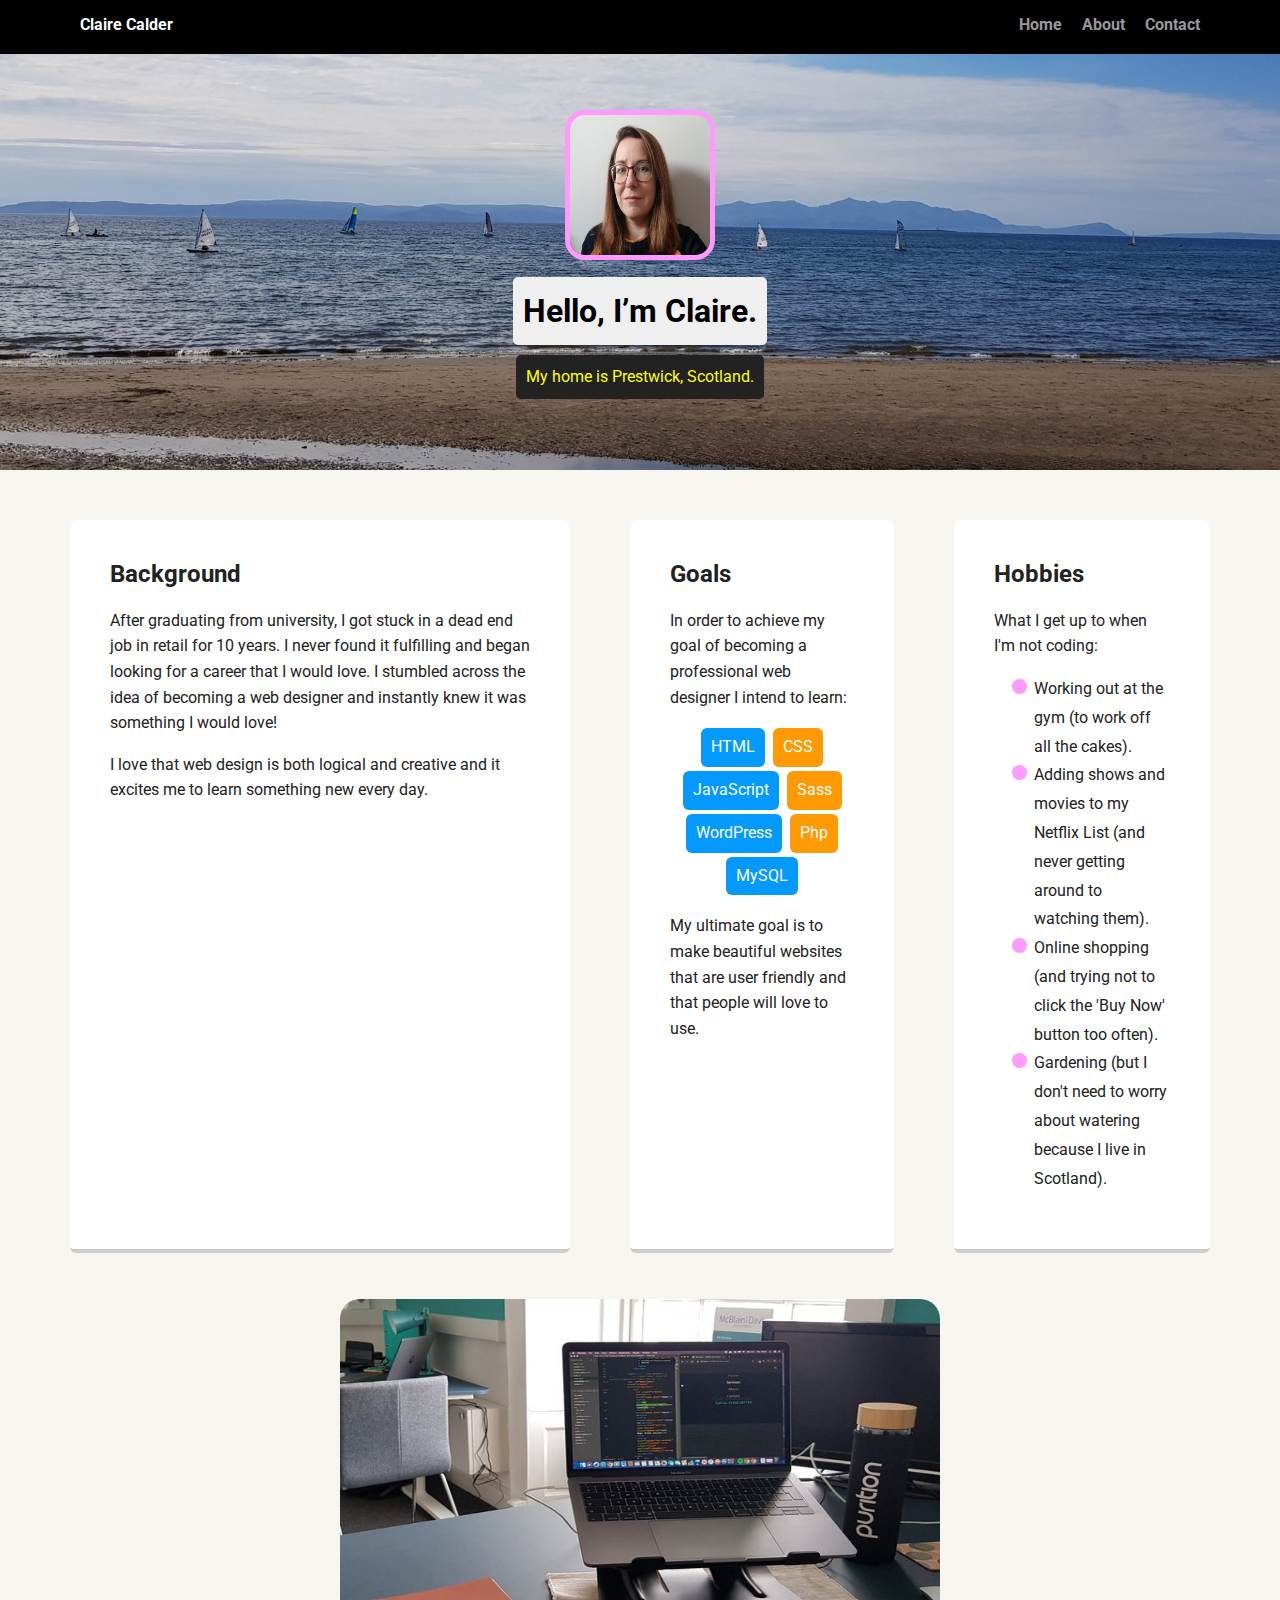
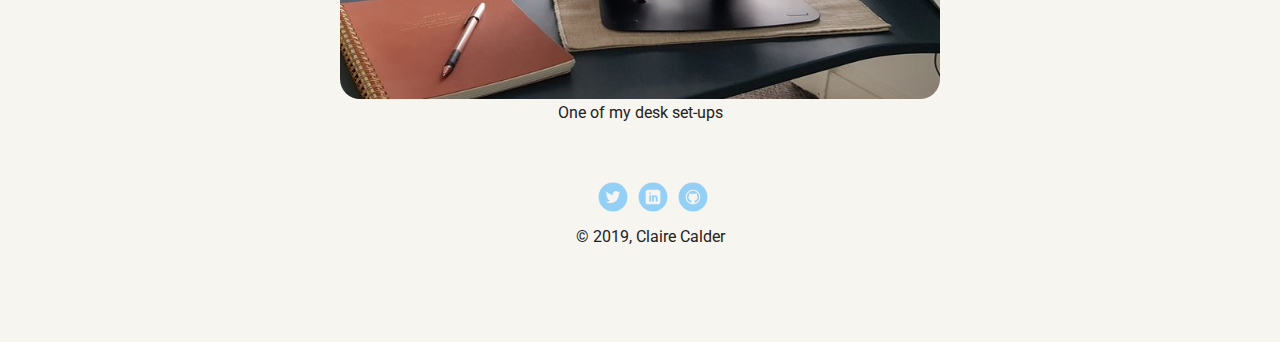
<file: index.html>
<!doctype html>
<html lang="en">
<head>
  <meta charset="utf-8">
  <title>Claire Calder's Profile</title>
  <meta name="viewport" content="width=device-width, initial-scale=1.0">
  <link rel="stylesheet" href="styles.css">
  <link href="https://fonts.googleapis.com/css?family=Muli%7CRoboto:400,300,500,700,900" rel="stylesheet"></head>
  <body>

    <nav class="main-nav">
        <ul class="nav">
          <li class="name">Claire Calder</li>
          <li><a href="index.html">Home</a></li>
          <li><a href="about.html">About</a></li>
          <li><a href="contact.html">Contact</a></li>
        </ul>
      </nav>

    <header>
      <img src="images/profile-img.jpg" alt="Photo of Claire Calder" class="profile-image">
      <h1 class="tag name">Hello, I’m Claire.</h1>
      <p class="tag location">My home is Prestwick, Scotland.</p>
    </header>

    <main class="flex">
      <section class="card">
        <h2>Background</h2>
        <p>After graduating from university, I got stuck in a dead end job in retail for 10 years.  I never found it fulfilling and began looking for a career that I would love.  I stumbled across the idea of becoming a web designer and instantly knew it was something I would love!</p>
        <p>I love that web design is both logical and creative and it excites me to learn something new every day.</p>
      </section> 

      <section class="card">
        <h2>Goals</h2>
        <p>In order to achieve my goal of becoming a professional web designer I intend to learn:</p>
        <ul class="skills">
          <li>HTML</li>
          <li>CSS</li>
          <li>JavaScript</li>
          <li>Sass</li>
          <li>WordPress</li>
          <li>Php</li>
          <li>MySQL</li>
        </ul>
        <p>My ultimate goal is to make beautiful websites that are user friendly and that people will love to use.</p>
      </section> 

      <section class="card">
        <h2>Hobbies</h2>
        <p>What I get up to when I'm not coding:</p>
        <ul class="hobbies">
            <li>Working out at the gym (to work off all the cakes).</li>
            <li>Adding shows and movies to my Netflix List (and never getting around to watching them).</li>
            <li>Online shopping (and trying not to click the 'Buy Now' button too often).</li>
            <li>Gardening (but I don't need to worry about watering because I live in Scotland).</li>
        </ul>
    </section>

    </main>

    <aside>
      <figure>
        <img src="images/desk.jpg" alt="a desk with a laptop, notebook and pen on it" class="desk" title="One of my desk set-ups">
        <figcaption>One of my desk set-ups</figcaption>
      </figure>
    </aside>

    <footer>
      <ul>
        <li><a href="https://twitter.com/ClaireCalder86" target="_blank" class="social twitter">Twitter</a></li>
        <li><a href="https://www.linkedin.com/in/claire-calder-0208b564/" target="_blank" class="social linkedin">LinkedIn</a></li>
        <li><a href="https://github.com/claire-ca" target="_blank" class="social github">Github</a></li>
      </ul>
      <p class="copyright">&copy; 2019, Claire Calder</p>
    </footer>
  </body>
  </html>
</file>
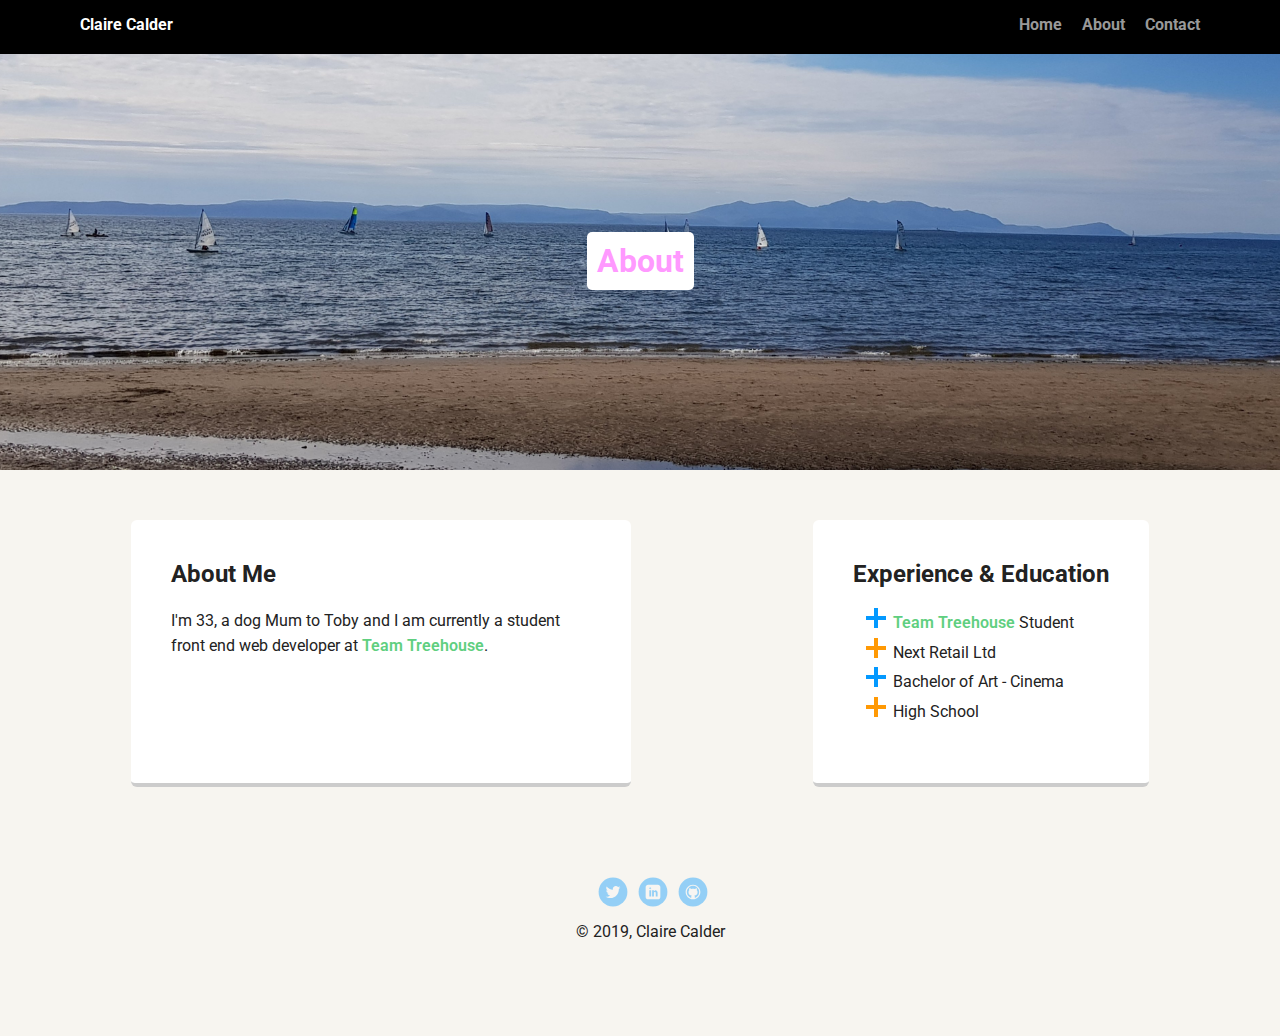
<file: about.html>
<!doctype html>
<html lang="en">
<head>
  <meta charset="utf-8">
  <title>Claire Calder's Profile - About</title>
  <meta name="viewport" content="width=device-width, initial-scale=1.0">
  <link rel="stylesheet" href="styles.css">
  <link href="https://fonts.googleapis.com/css?family=Muli%7CRoboto:400,300,500,700,900" rel="stylesheet"></head>
  <body>

    <nav class="main-nav">
        <ul class="nav">
          <li class="name">Claire Calder</li>
          <li><a href="index.html">Home</a></li>
          <li><a href="about.html">About</a></li>
          <li><a href="contact.html">Contact</a></li>
        </ul>
      </nav>

    <header>
        <h1 class="page-name"><span>About</span></h1>
    </header>

    <main class="flex">
        <section class="card">
            <h2>About Me</h2>
            <p>I'm 33, a dog Mum to Toby and I am currently a student front end web developer at <a href="https://teamtreehouse.com" target="_blank" class="treehouse-link">Team Treehouse</a>.</p>
        </section>
        <section class="card">
            <h2>Experience &amp; Education</h2>
            <ul class="experience">
                <li><a href="https://teamtreehouse.com" target="_blank" class="treehouse-link">Team Treehouse</a> Student</li>
                <li>Next Retail Ltd</li>
                <li>Bachelor of Art - Cinema</li>
                <li>High School</li>
            </ul>
        </section>

    </main>

    <footer>
      <ul>
        <li><a href="https://twitter.com/ClaireCalder86" target="_blank" class="social twitter">Twitter</a></li>
        <li><a href="https://www.linkedin.com/in/claire-calder-0208b564/" target="_blank" class="social linkedin">LinkedIn</a></li>
        <li><a href="https://github.com/claire-ca" target="_blank" class="social github">Github</a></li>
      </ul>
      <p class="copyright">&copy; 2019, Claire Calder</p>
    </footer>
  </body>
  </html>
</file>
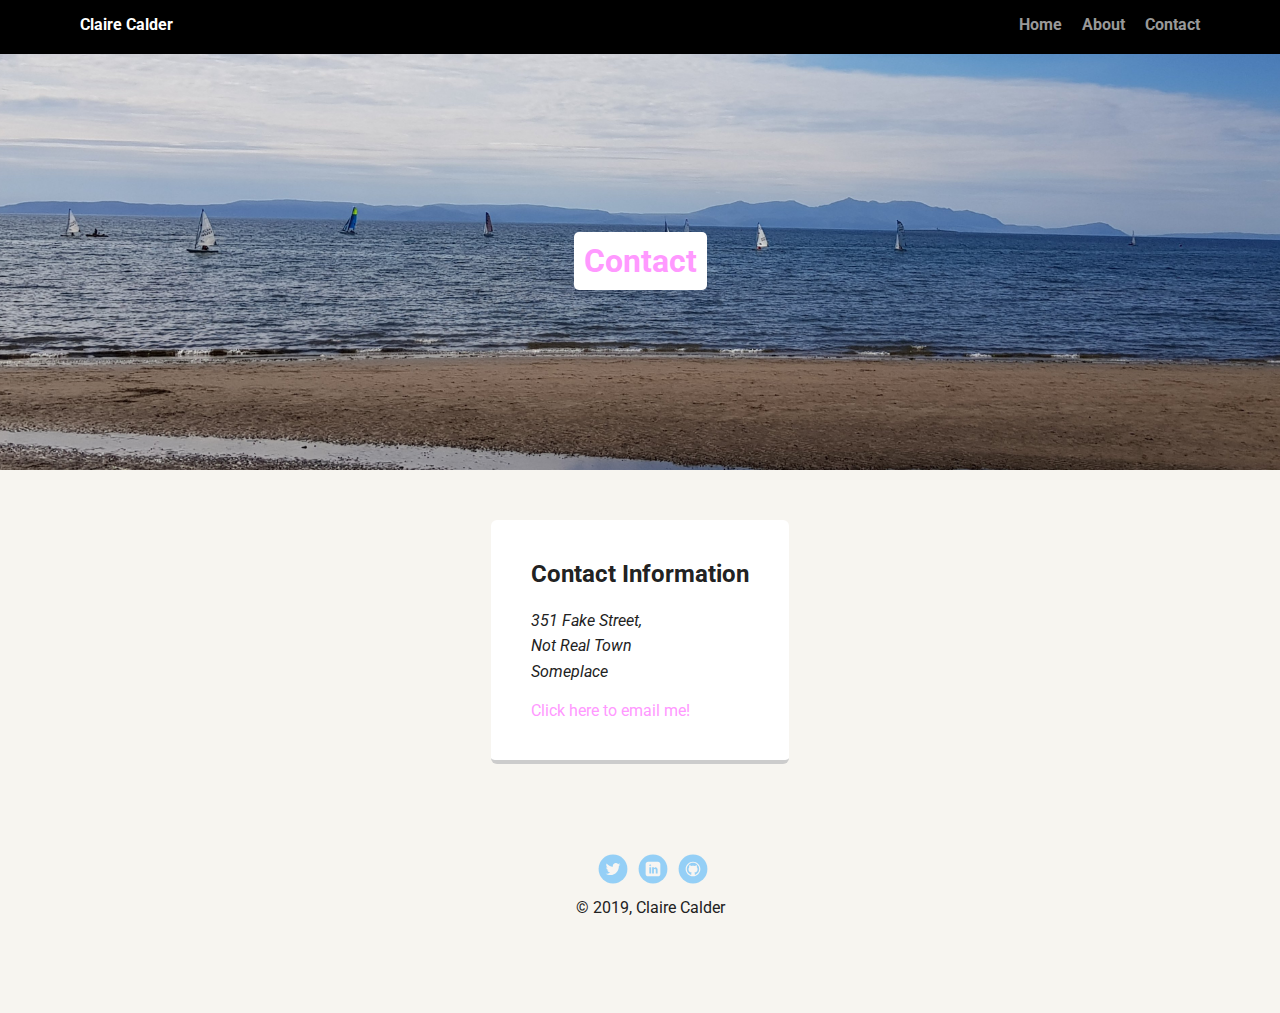
<file: contact.html>
<!doctype html>
<html lang="en">
<head>
  <meta charset="utf-8">
  <title>Claire Calder's Profile - Contact</title>
  <meta name="viewport" content="width=device-width, initial-scale=1.0">
  <link rel="stylesheet" href="styles.css">
  <link href="https://fonts.googleapis.com/css?family=Muli%7CRoboto:400,300,500,700,900" rel="stylesheet"></head>
  <body>

    <nav class="main-nav">
        <ul class="nav">
          <li class="name">Claire Calder</li>
          <li><a href="index.html">Home</a></li>
          <li><a href="about.html">About</a></li>
          <li><a href="contact.html">Contact</a></li>
        </ul>
      </nav>

    <header>
        <h1 class="page-name"><span>Contact</span></h1>
    </header>

    <main class="flex">
      <section class="card">
        <h2>Contact Information</h2>
        <address>
          <p>351 Fake Street,<br> Not Real Town<br>Someplace</p>
        </address>
        <a href="mailto:someone@notreal.com?Subject=Saw%20your%20website" class="email-link">Click here to email me!</a>
      </section>
    </main>


    <footer>
      <ul>
        <li><a href="https://twitter.com/ClaireCalder86" target="_blank" class="social twitter">Twitter</a></li>
        <li><a href="https://www.linkedin.com/in/claire-calder-0208b564/" target="_blank" class="social linkedin">LinkedIn</a></li>
        <li><a href="https://github.com/claire-ca" target="_blank" class="social github">Github</a></li>
      </ul>
      <p class="copyright">&copy; 2019, Claire Calder</p>
    </footer>
  </body>
  </html>
</file>
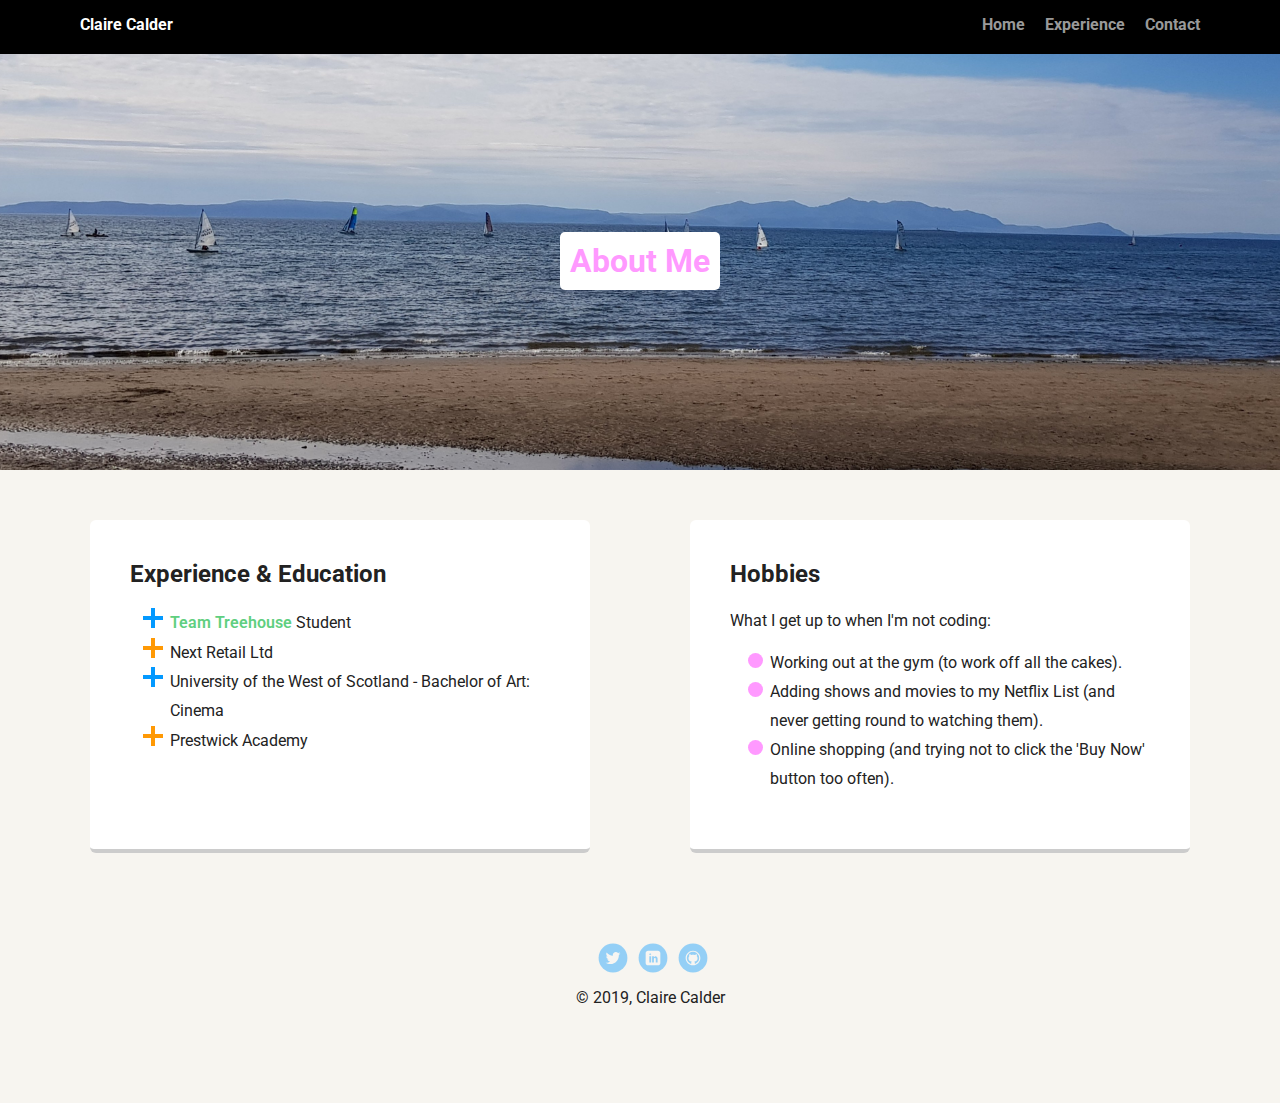
<file: experience.html>
<!doctype html>
<html lang="en">
<head>
  <meta charset="utf-8">
  <title>Claire Calder's Profile - About Me</title>
  <meta name="viewport" content="width=device-width, initial-scale=1.0">
  <link rel="stylesheet" href="styles.css">
  <link href="https://fonts.googleapis.com/css?family=Muli%7CRoboto:400,300,500,700,900" rel="stylesheet"></head>
  <body>

    <nav class="main-nav">
        <ul class="nav">
          <li class="name about-name">Claire Calder</li>
          <li><a href="index.html">Home</a></li>
          <li><a href="experience.html">Experience</a></li>
          <li><a href="contact.html">Contact</a></li>
        </ul>
      </nav>

    <header>
        <h1 class="page-name"><span>About Me</span></h1>
    </header>

    <main class="flex">
        <section class="card">
            <h2>Experience &amp; Education</h2>
            <ul class="experience">
                <li><a href="https://teamtreehouse.com" target="_blank" class="treehouse-link">Team Treehouse</a> Student</li>
                <li>Next Retail Ltd</li>
                <li>University of the West of Scotland - Bachelor of Art: Cinema</li>
                <li>Prestwick Academy</li>
            </ul>
        </section>

        <section class="card">
            <h2>Hobbies</h2>
            <p>What I get up to when I'm not coding:</p>
            <ul class="hobbies">
                <li>Working out at the gym (to work off all the cakes).</li>
                <li>Adding shows and movies to my Netflix List (and never getting round to watching them).</li>
                <li>Online shopping (and trying not to click the 'Buy Now' button too often).</li>
            </ul>
        </section>

    </main>

    <footer>
      <ul>
        <li><a href="https://twitter.com/ClaireCalder86" target="_blank" class="social twitter">Twitter</a></li>
        <li><a href="https://www.linkedin.com/in/claire-calder-0208b564/" target="_blank" class="social linkedin">LinkedIn</a></li>
        <li><a href="https://github.com/claire-ca" target="_blank" class="social github">Github</a></li>
      </ul>
      <p class="copyright">&copy; 2019, Claire Calder</p>
    </footer>
  </body>
  </html>
</file>
<file: styles.css>
/* Global Layout Set-up */
* { 
  box-sizing: border-box;
}
  
body {
  margin: 0;
  padding: 0;
  text-align: center;
  font-family: 'Roboto', sans-serif;
  color: #222;
  background: #f7f5f0;
}
/* Link Styles */

a {
  text-decoration: none;
  color: #999;
}
a:hover {
  color: #6633ff;
}

/* Section Styles */

.main-nav {
  width: 100%;
  background: black;
  min-height: 30px;
  padding: 10px;
  position: fixed;
  text-align: center;
}
.nav {
  display: flex;
  justify-content: space-around;
  font-weight: 700;
  list-style-type: none;
  margin: 0 auto;
  padding: 0;
}

.nav .name {
    display: block;
    margin-right: auto;
    color: white;
}
.nav li {
  padding: 5px 10px 10px 10px;
}
.nav a {
  transition: all .5s;
}
.nav a:hover {
  color: white
}

header {
  text-align: center;
  background: url('images/prestwick.jpg') no-repeat top center ;
  background-size: cover;
  overflow: hidden;
  padding-top: 60px;
}
header {
  line-height: 1.5;
}
header .profile-image {
  margin-top: 50px;
  width: 150px;
  height: 150px;
  border-radius: 20px;
  border: 5px solid #ff99ff;
  transition: ease .5s;
}

header .profile-image:hover {
  transform: scale(1.5) rotateZ(360deg);
}
.tag {
  background-color: #efefef;
  color: black;
  padding: 10px;
  border-radius: 5px;
  display: table;
  margin: 10px auto;
} 
.location {
  background-color: #222;
  color: yellow;
}
.card {
  margin: 30px;
  padding: 20px 40px 40px;
  max-width: 500px;
  text-align: left;
  background: #fff;
  border-bottom: 4px solid #ccc;
  border-radius: 6px;
  transition: all .5s;
}
.card:hover {
  border-color: #ff99ff;
}

ul.skills {
  padding: 0;
  text-align: center;
}

.skills li {
  border-radius: 6px;
  display: inline-block;
  background: #ff9904;
  color: white;
  padding: 5px 10px;
  margin: 2px;
}

.skills li:nth-child(odd) {
  background: #0399ff;
}

.hobbies li {
  list-style-image: url('images/bullet.svg');
}

.desk {
  height: 400px;
  width: 600px;
  border-radius: 20px;
}
footer {
  width: 100%;
  min-height: 30px;
  padding: 20px 0 40px 20px;
}

footer .copyright {
  top: -8px;
  font-size: .75em;
}

footer ul {
  list-style-type: none;
  margin: 0;
  padding: 0;
}

footer ul li {
  display: inline-block;
}

a.social {
  display: inline-block;
  text-indent: -9999px;
  margin-left: 5px;
  width: 30px;
  height: 30px;
  background-size: 30px 30px;
  opacity: .4;
  transition: all .5s;
}
a.twitter {
  background-image: url(images/twitter.svg);
}
a.linkedin {
  background-image: url(images/linkedin.svg);
}
a.github {
  background-image: url(images/github.svg);
}
a.social:hover {
  opacity: 1;
}
.clearfix {
  clear: both;
}

/* About Page Styles */

.page-name {
  line-height: 360px;
  color: #ff99ff;
}
.page-name span {
  background: white;
  border-radius: 5px;
  padding: 10px;
}
.treehouse-link {
  color: #5FCF80;
  font-weight: 600;
}

.treehouse-link:hover,
.treehouse-link:focus {
  color: #51B970;
}

main li {
  line-height: 1.8;
}
.experience li:nth-child(2n + 1) {
  list-style-image: url('images/blue-cross.svg');
}

.experience li:nth-child(2n + 2) {
  list-style-image: url('images/orange-cross.svg');
}

/* Contact Page Styles */
.email-link {
  color: #ff99ff;
}

.email-link:focus,
.email-link:hover {
  color: #e600e6;
}
/* Styles for larger screens */
@media screen and (min-width: 720px) {
  
  .flex {
      display: -ms-flexbox;      /* TWEENER - IE 10 */
      display: flex; 
      max-width: 1200px;
      -ms-flex-pack: distribute;
      justify-content: space-around;
      margin: 0 auto;
  }

  header {
    min-height: 470px;
  }

  .nav {
    max-width: 1200px;
    padding: 0 30px;
  }


  main {
    padding-top: 20px;
  }

  main p {
    line-height: 1.6em;
  }

  footer {
    font-size: 1.3em;
    max-width: 1200px;
    margin: 40px auto;
  }

}
</file>
